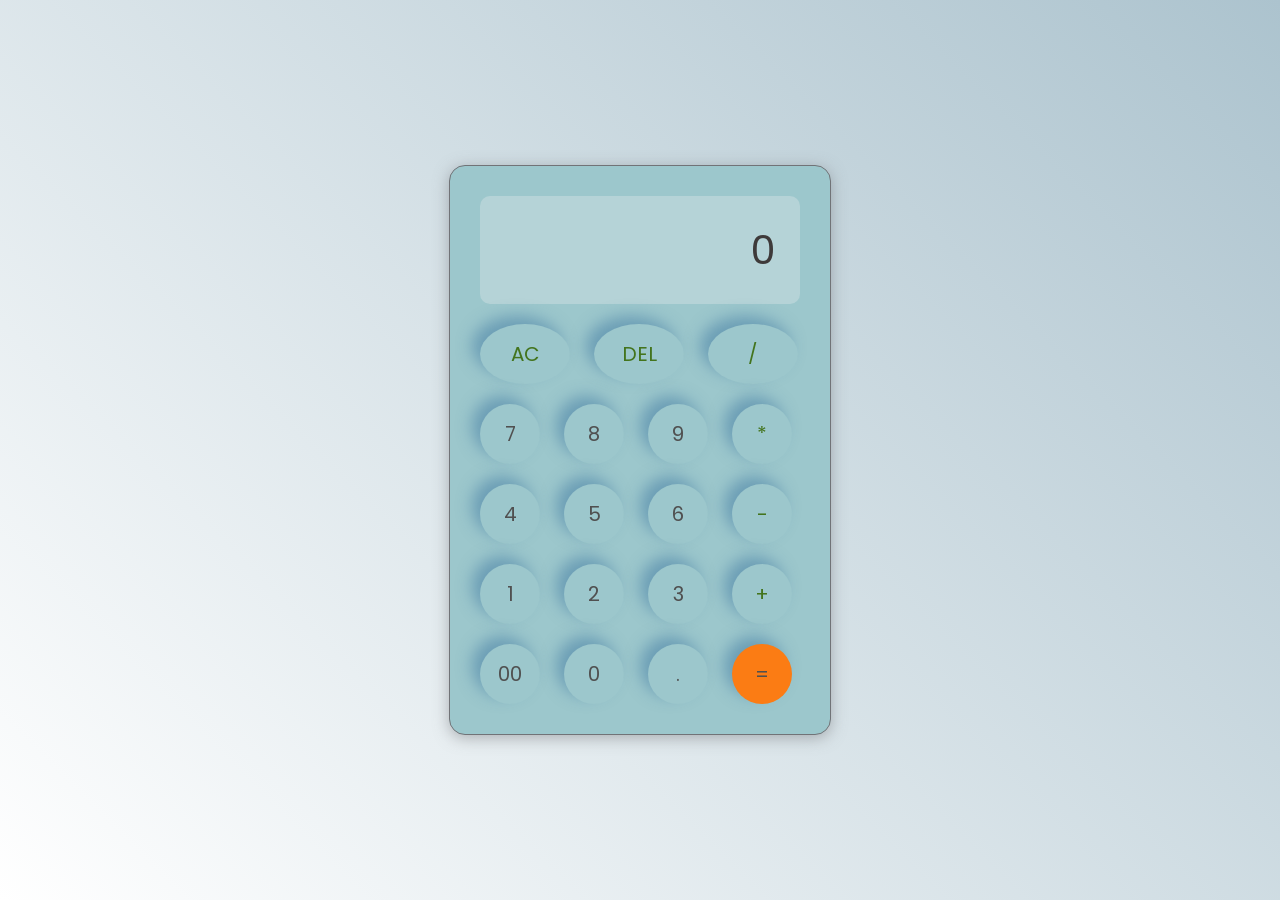
<file: index.html>
<!DOCTYPE html>
<html lang="en">
  <head>
    <meta charset="UTF-8" />
    <meta http-equiv="X-UA-Compatible" content="IE=edge" />
    <meta name="viewport" content="width=device-width, initial-scale=1.0" />
    <link rel="stylesheet" href="style.css" />
    <title>Calculator</title>
  </head>
  <body>
    <div class="container">
      <div class="calculator">
        <input type="text" id="inputBox" placeholder="0" disabled />
        <div>
          <button class="button operator del">AC</button>
          <button class="button operator del">DEL</button>
          <!-- <button class="button operator">%</button> -->
          <button class="button operator del">/</button>
        </div>
        <div>
          <button class="button">7</button>
          <button class="button">8</button>
          <button class="button">9</button>
          <button class="button operator">*</button>
        </div>
        <div>
          <button class="button">4</button>
          <button class="button">5</button>
          <button class="button">6</button>
          <button class="button operator">-</button>
        </div>
        <div>
          <button class="button">1</button>
          <button class="button">2</button>
          <button class="button">3</button>
          <button class="button operator">+</button>
        </div>

        <div>
          <button class="button">00</button>
          <button class="button">0</button>
          <button class="button">.</button>
          <button class="button equalBtn">=</button>
        </div>
      </div>
    </div>

    <script src="./sc1.js"></script>
  </body>
</html>
</file>
<file: style.css>
@import url('https://fonts.googleapis.com/css2?family=Poppins:wght@500&display=swap');

*{
    margin: 0;
    padding: 0;
    box-sizing: border-box;
    font-family: 'Poppins', sans-serif;
}

body{
    width: 100%;
    height: 100vh;
    display: flex;
    justify-content: center;
    align-items: center;
    background: linear-gradient(45deg, #ffffff, #acc3ce);
}

.calculator{
    border: 1px solid #717377;
    padding: 20px;
    border-radius: 16px;
    background: rgb(156, 199, 204);
    box-shadow: 0px 3px 15px rgba(113, 115, 119, 0.5);

}

input{
    width: 320px;
    border: none;
    padding: 24px;
    margin: 10px;
    border-radius: 10px;
    box-shadow: 0px 3px 15px rgbs(84, 84, 84, 0.1);
    font-size: 40px;
    text-align: right;
    cursor: pointer;
    color: #191818;
    overflow-x: auto; 
    white-space: nowrap;
}

input::placeholder{
    color: #3e3a3a;
}

button{
    border: none;
    width: 60px;
    height: 60px;
    margin: 10px;
    border-radius: 50%;
    background: transparent;
    color: #505050;
    font-size: 20px;
    box-shadow: -8px -8px 15px rgba(60, 117, 160, 0.5);
    cursor: pointer;
}

.equalBtn{
    background-color: #fb7c14;
}

.operator{
    color: #43741d;
   
}

.del{
    width: 90px;
}
</file>
